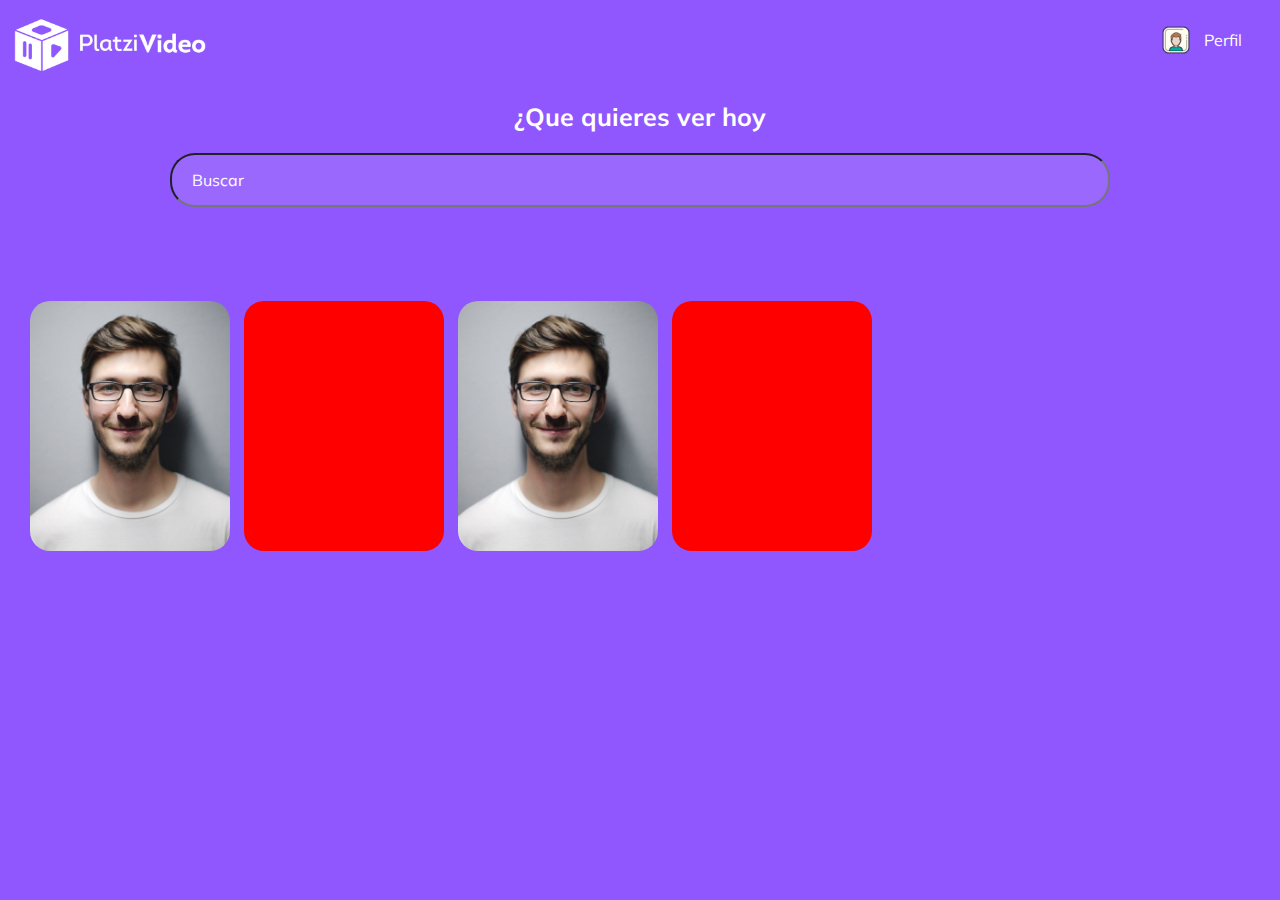
<file: header.html>
<!DOCTYPE html>
<html lang="en">
  <head>
    <meta charset="UTF-8" />
    <meta name="viewport" content="width=device-width, initial-scale=1.0" />
    <meta http-equiv="X-UA-Compatible" content="ie=edge" />
    <title>Menu Desplegable</title>
    <link
      href="https://fonts.googleapis.com/css?family=Muli&display=swap"
      rel="stylesheet"
    />
      <link rel="stylesheet" href="./css/styles.css">
  </head>

  <body>
    <header class="header">
      <img
        class="header__img"
        src="./images/logo-platzi-video-BW2.png"
        alt=""
      />
      <div class="header__menu">
        <div class="header__menu--profile">
          <img
            src="./images/icons8-natural-user-interface-1-30.png"
            alt="Usuario"
          />
          <p>Perfil</p>
        </div>
        <ul>
          <li><a href="/">Cuenta </a></li>
          <li><a href="/">Cerrar Sesión</a></li>
        </ul>
      </div>
    </header>
    <section class="main">
      <h2 class="main__title">¿Que quieres ver hoy</h2>
      <input class="search" type="text" placeholder="Buscar" />
    </section>
    <section class="carousel">
      <div class="carousel__container">
        <div class="carousel-item">
          <img
            class="carousel-item__img"
            src="./images/adult-beard-boy-casual-220453.jpg"
            alt="People"
          />
          <div class="carousel-item__details">
            <div>
              <img src="./images/icons8-play-64.png" alt="Play" />
              <img src="./images/icons8-plus.png" alt="Plus" />
            </div>
            <p class="carousel-item__details--title">Titulo descriptivo</p>
            <p class="carousel-item__details--subtitle">2019 16+ 26 minutos</p>
          </div>
        </div>
        <div class="carousel-item"></div>

        <div class="carousel-item">
          <img
            class="carousel-item__img"
            src="./images/adult-beard-boy-casual-220453.jpg"
            alt="People"
          />
          <div class="carousel-item__details">
            <div>
              <img src="./images/icons8-play-64.png" alt="Play" />
              <img src="./images/icons8-plus.png" alt="Plus" />
            </div>
            <p class="carousel-item__details--title">Titulo descriptivo</p>
            <p class="carousel-item__details--subtitle">2019 16+ 26 minutos</p>
          </div>
        </div>
        <div class="carousel-item"></div>
      </div>
    </section>
  </body>
</html>
</file>
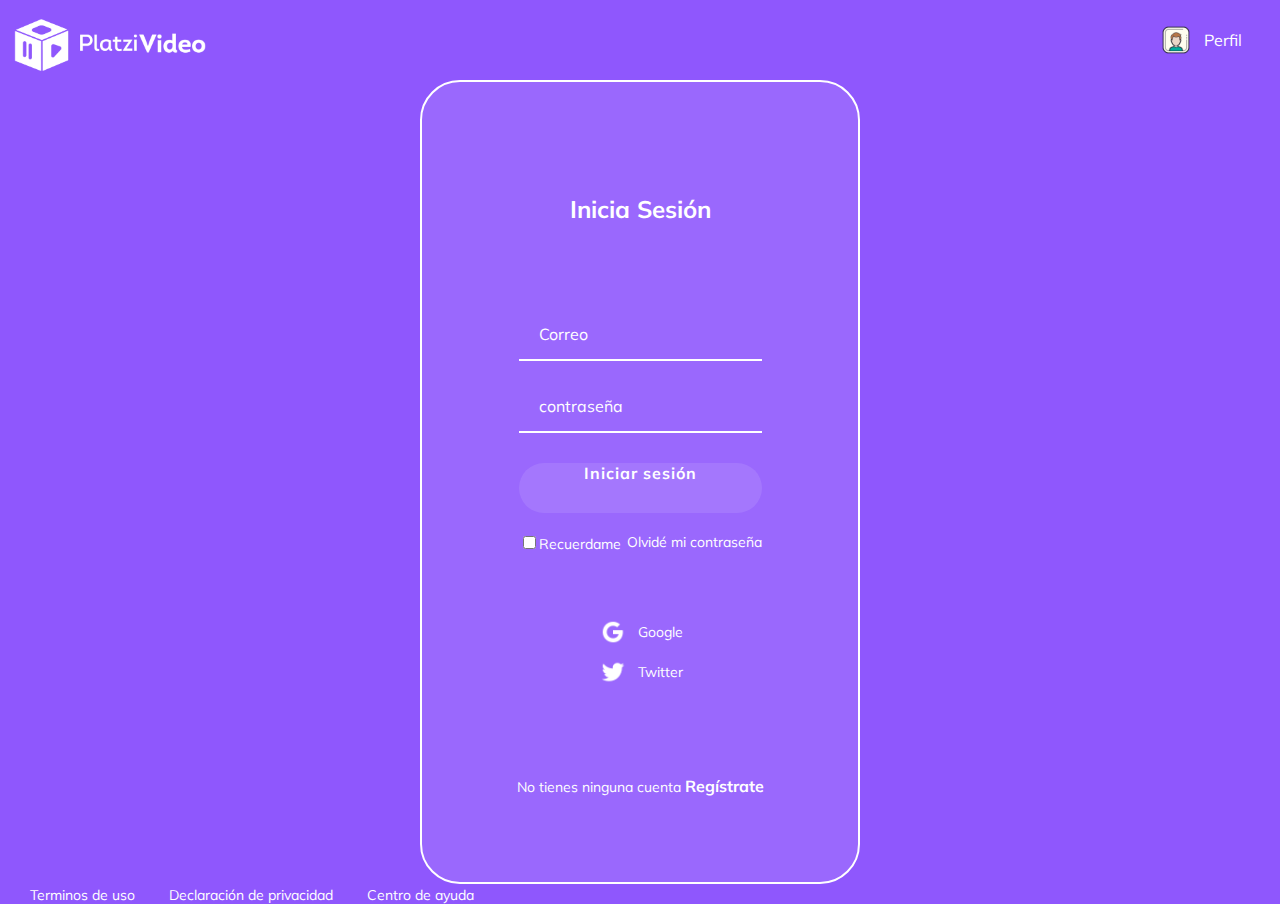
<file: iniciar-sesion.html>
<!DOCTYPE html>
<html lang="en">
  <head>
    <meta charset="UTF-8" />
    <meta name="viewport" content="width=device-width, initial-scale=1.0" />
    <meta http-equiv="X-UA-Compatible" content="ie=edge" />
    <title>Iniciar Sesión</title>
    <link rel="stylesheet" href="./css/styles.css">
    <link
    href="https://fonts.googleapis.com/css?family=Muli&display=swap"
    rel="stylesheet"
  />
  </head>
 
  <body>
    <header class="header">
      <img
        class="header__img"
        src="./images/logo-platzi-video-BW2.png"
        alt=""
      />
      <div class="header__menu">
        <div class="header__menu--profile">
          <img
            src="./images/icons8-natural-user-interface-1-30.png"
            alt="Usuario"
          />
          <p>Perfil</p>
        </div>
        <ul>
          <li><a href="/">Cuenta</a></li>
          <li><a href="/">Cerrar Sesión</a></li>
        </ul>
      </div>
    </header>
    <section class="login">
      <section class="login__container">
        <h2>Inicia Sesión</h2>
        <form class="login__container-form">
          <input class="input" type="text" placeholder="Correo" />
          <input class="input" type="password" placeholder="contraseña" />
          <buttton class="button">Iniciar sesión</buttton>
          <div class="login__container--remember-me">
            <label>
              <input type="checkbox" name="" id="" value="checkbox" />Recuerdame
            </label>
            <a href="/">Olvidé mi contraseña</a>
          </div>
        </form>
        <section class="login__container--social-media">
          <div><img src="./images/google-icon.png" alt="Google" />Google</div>
          <div><img src="./images/twitter-icon.png" alt="Twitter" />Twitter</div>
        </section>
        <p class="login__container-register">No tienes ninguna cuenta <a href="/">Regístrate</a></p>
      </section>
    </section>
    <footer class="footer">
      <a href="/">Terminos de uso</a>
      <a href="/">Declaración de privacidad</a>
      <a href="/">Centro de ayuda</a>
    </footer>
  </body>
</html>
</file>
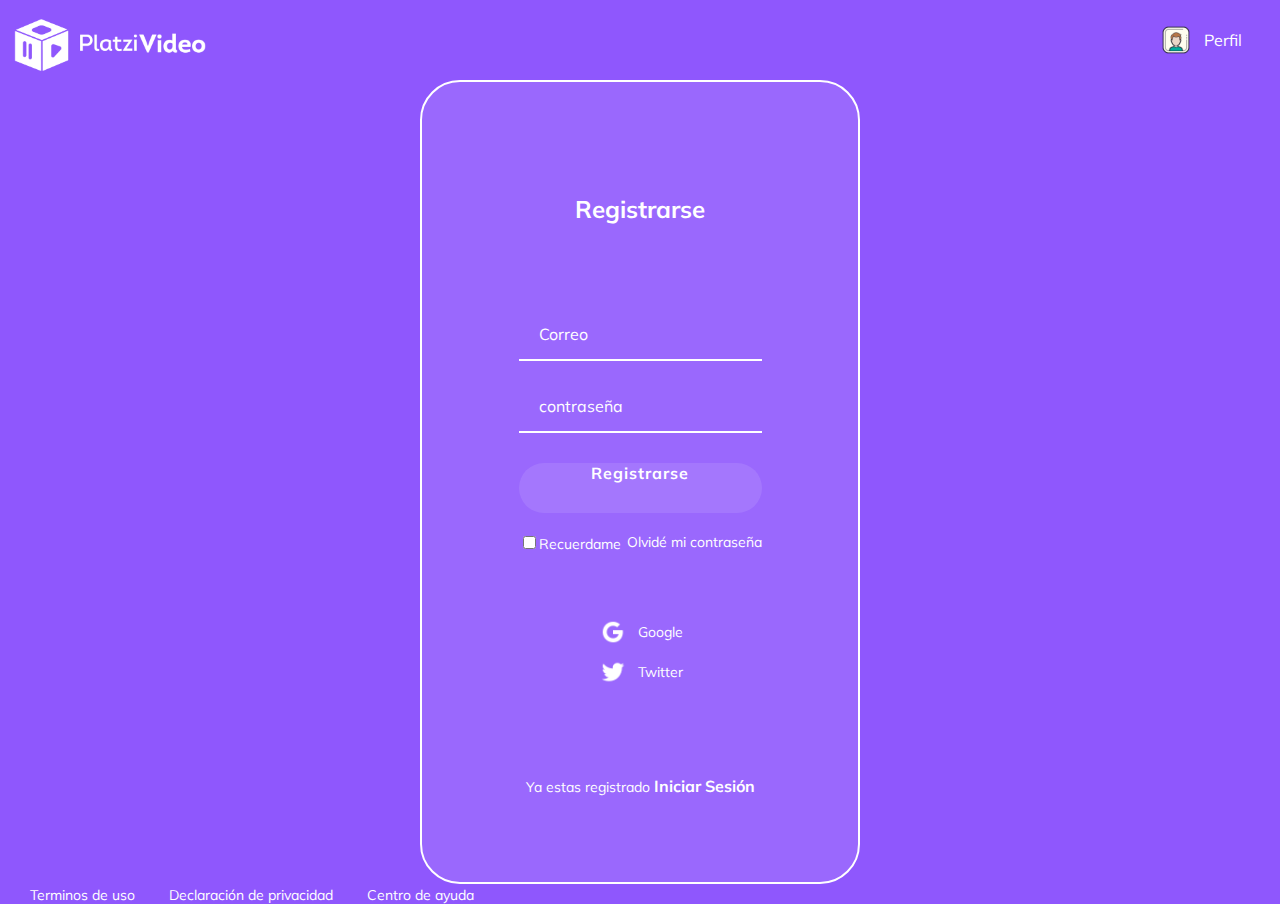
<file: registrar.html>
<!DOCTYPE html>
<html lang="en">
  <head>
    <meta charset="UTF-8" />
    <meta name="viewport" content="width=device-width, initial-scale=1.0" />
    <meta http-equiv="X-UA-Compatible" content="ie=edge" />
    <title>Registrarse</title>
    <link rel="stylesheet" href="./css/styles.css">
    <link
    href="https://fonts.googleapis.com/css?family=Muli&display=swap"
    rel="stylesheet"
  />
  </head>
 
  <body>
    <header class="header">
      <img
        class="header__img"
        src="./images/logo-platzi-video-BW2.png"
        alt=""
      />
      <div class="header__menu">
        <div class="header__menu--profile">
          <img
            src="./images/icons8-natural-user-interface-1-30.png"
            alt="Usuario"
          />
          <p>Perfil</p>
        </div>
        <ul>
          <li><a href="/">Cuenta</a></li>
          <li><a href="/">Cerrar Sesión</a></li>
        </ul>
      </div>
    </header>
    <section class="login">
      <section class="login__container">
        <h2>Registrarse</h2>
        <form class="login__container-form">
          <input class="input" type="text" placeholder="Correo" />
          <input class="input" type="password" placeholder="contraseña" />
          <buttton class="button">Registrarse</buttton>
          <div class="login__container--remember-me">
            <label>
              <input type="checkbox" name="" id="" value="checkbox" />Recuerdame
            </label>
            <a href="/">Olvidé mi contraseña</a>
          </div>
        </form>
        <section class="login__container--social-media">
          <div><img src="./images/google-icon.png" alt="Google" />Google</div>
          <div><img src="./images/twitter-icon.png" alt="Twitter" />Twitter</div>
        </section>
        <p class="login__container-register">Ya estas registrado <a href="/">Iniciar Sesión</a></p>
      </section>
    </section>
    <footer class="footer">
      <a href="/">Terminos de uso</a>
      <a href="/">Declaración de privacidad</a>
      <a href="/">Centro de ayuda</a>
    </footer>
  </body>
</html>
</file>
<file: css/styles.css>
body {
  background-color: #8F57FD;
  font-family: 'Muli', sans-serif;
  margin: 0;
}
.header {
  align-items: center;
  background-color: #8F57FD;
  display: flex;
  height: 80px;
  justify-content: space-between;
  width: 100%;
}
.header__img {
  margin-left: 10px;
  margin-top: 10px;
  width: 200px;
}
.header__menu {
  margin-right: 30px;
}
.header__menu ul {
  display: none;
  list-style: none;
  margin: 0 0 0 -14px;
  padding: 0;
  position: absolute;
  text-align: right;
  width: 100px;
}
.header__menu:hover ul,
ul:hover {
  display: block;
}
.header__menu li {
  margin: 10px 0;
}
.header__menu li a {
  color: white;
  text-decoration: none;
}
.header__menu li a:hover {
  text-decoration: underline;
}
.header__menu--profile {
  /* width: 40px; */
  align-items: center;
  cursor: pointer;
  display: flex;
  margin-right: 8px;
}
.header__menu--profile img {
  margin-right: 8px;
  width: 40px;
}
.header__menu--profile p {
  color: white;
  margin: 0px;
}
.main {
  height: 100px;
}
.main__title {
  color: white;
  font-size: 25px;
  text-align: center
}
.search {
  background-color: rgba(255,255,255,0.1);
  border 2px solid white;
  border-radius: 25px;
  color: white;
  display: block;
  font-family: 'Muli', sans-serif;
  font-size: 16px;
  height: 50px;
  margin: auto;
  outline: none;
  padding: 0px 20px;
  width: 70%;
}
::placeholder{
  color: white
}
.carousel{
overflow: scroll;
padding: 30px;
position: relative;
width: 100%;
}
.carousel__container{
margin: 70px 0px;
padding-bottom: 10px;
white-space: nowrap;
}
.carousel-item{
background-color: red;
border-radius: 20px;
cursor: pointer;
display: inline-block;
height: 250px;
margin-right: 10px;
overflow: hidden;
position: relative;
transform-origin: center left;
transition: 450ms all;
width: 200px;
}
.carousel-item:hover ~ .carousel-item{
transform: translate3d(100px, 0, 0);
}
.carousel__container:hover .carousel-item{
opacity: 0.3;
}
.carousel__container:hover .carousel-item:hover{
opacity: 1;
transform: scale(1.5);
}
.carousel-item__img{
height: 250px;
object-fit: cover;
width: 200px;
}
.carousel-item__details{
background: linear-gradient(to top, rgba(0,0,0,0.9) 0%, rgba(0,0,0,0) 100%);
bottom: 0;
font-size: 10px;
left: 0;
opacity: 0;
padding: 10px;
position: absolute;
right:0;
top: 180px;
transition: 450ms opacity;
}
.carousel-item__details:hover{
opacity: 1;
}
.carousel-item__details img{
height: 20px;
width: 20px;
}
.carousel-item__detailsp{
margin: 0px;
}
.carousel-item__details--title{
color: white;
font-size: 6px;
font-weight: bold;
}
.carousel-item__details--subtitle{
font-size: 7px;
color: white;
}
.login {
  /* background: linear-gradient(#21C08B, #AB88FF); */
  align-items: center;
  display: flex;
  flex-direction: column;
  justify-content: center;
  min-height: calc (100vh - 200px);
  padding: 0px 30px;
}
.login__container{
  align-items: center;
  background-color: rgba(255, 255, 255, 0.1);
  border-radius: 40px;
  border: 2px solid white;
  color: white;
  display: flex;
  display: flex;
  flex-direction: column;
  height: 100px;
  justify-content: space-around;
  min-height: 700px;
  padding: 60px 68px 40px;
  width: 300px;
  /* width: 100%; */
}
.login__container-form {
  display: flex;
  flex-direction: column;
}
.login__container-form label {
  font-size: 14px
}
.login__container--remember-me {
  color: white;
  display: flex;
  justify-content: space-between;
  margin-top: 10px;
}
.login__container--remember-me a{
 color: white;
 font-size: 14px;
 text-decoration: none;
}
.login__container--remember-me a:hover{
  
  text-decoration: underline;
 }
 .login__container--social-media >div {
align-items: center;
display: flex;
font-size: 14px;
margin-bottom: 10px;
 }
 .login__container--social-media >div img{
margin-right: 10px;
width: 30px;
   }
   .login__container-register {
     font-size: 14px;
   }
   .login__container-register a {
    color: white;
    font-size: 16px;
    font-weight: bold;
    text-decoration: none;
  }
  .login__container-register a:hover {
    text-decoration: underline;
  }
.input {
  background-color: transparent;
  border-bottom: 2px solid white;
  border-left: 0px;
  border-right: 0px;
  border-top: 0px;
  font-family: 'Muli', sans-serif;
  font-size: 16px;
  height: 50px;
  margin-bottom: 20px;
  outline: none;
  padding: 0 20px;
}
::placeholder {
  color: white;

}
.button {
  background-color: rgba(255, 255, 255, 0.1);
  border-radius: 25px;
  border: none;
  color: white;
  cursor: pointer;
  font-family: 'Muli', sans-serif;
  font-size: 16px;
  font-weight: bold;
  height: 50px;
  letter-spacing: 1px;
  margin: 10px 0;
  text-align: center;
}
.footer a {
color: white;
cursor: pointer;
font-size: 14px;
padding-left: 30px;
text-decoration: none;
}
.footer a:hover {
  text-decoration: underline;
  }
@media only screen and (max-width: 600px) {
.login__container{
  background-color: transparent;
  border: none;
  padding: 0px;
  width: 100%;
}
}
.footer {
  align-items: flex-start;
  flex-direction: column;
}
</file>
